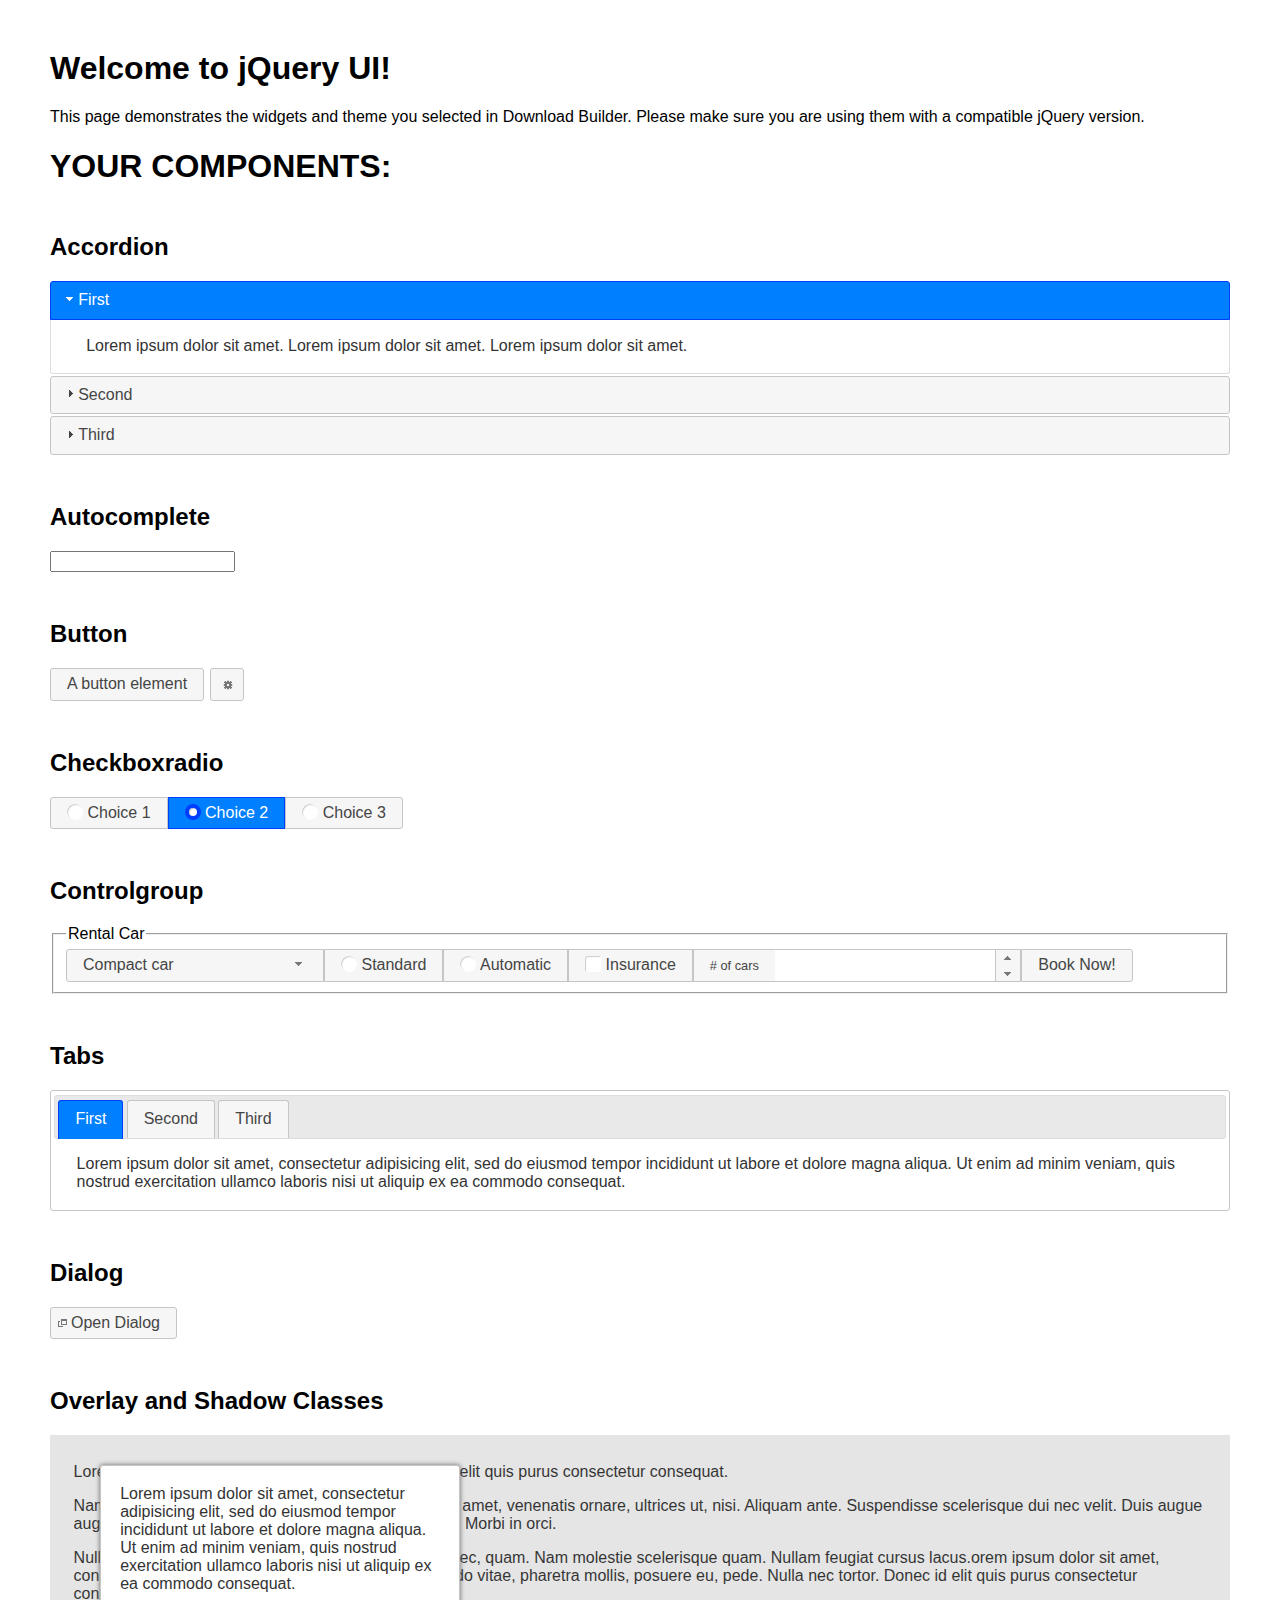
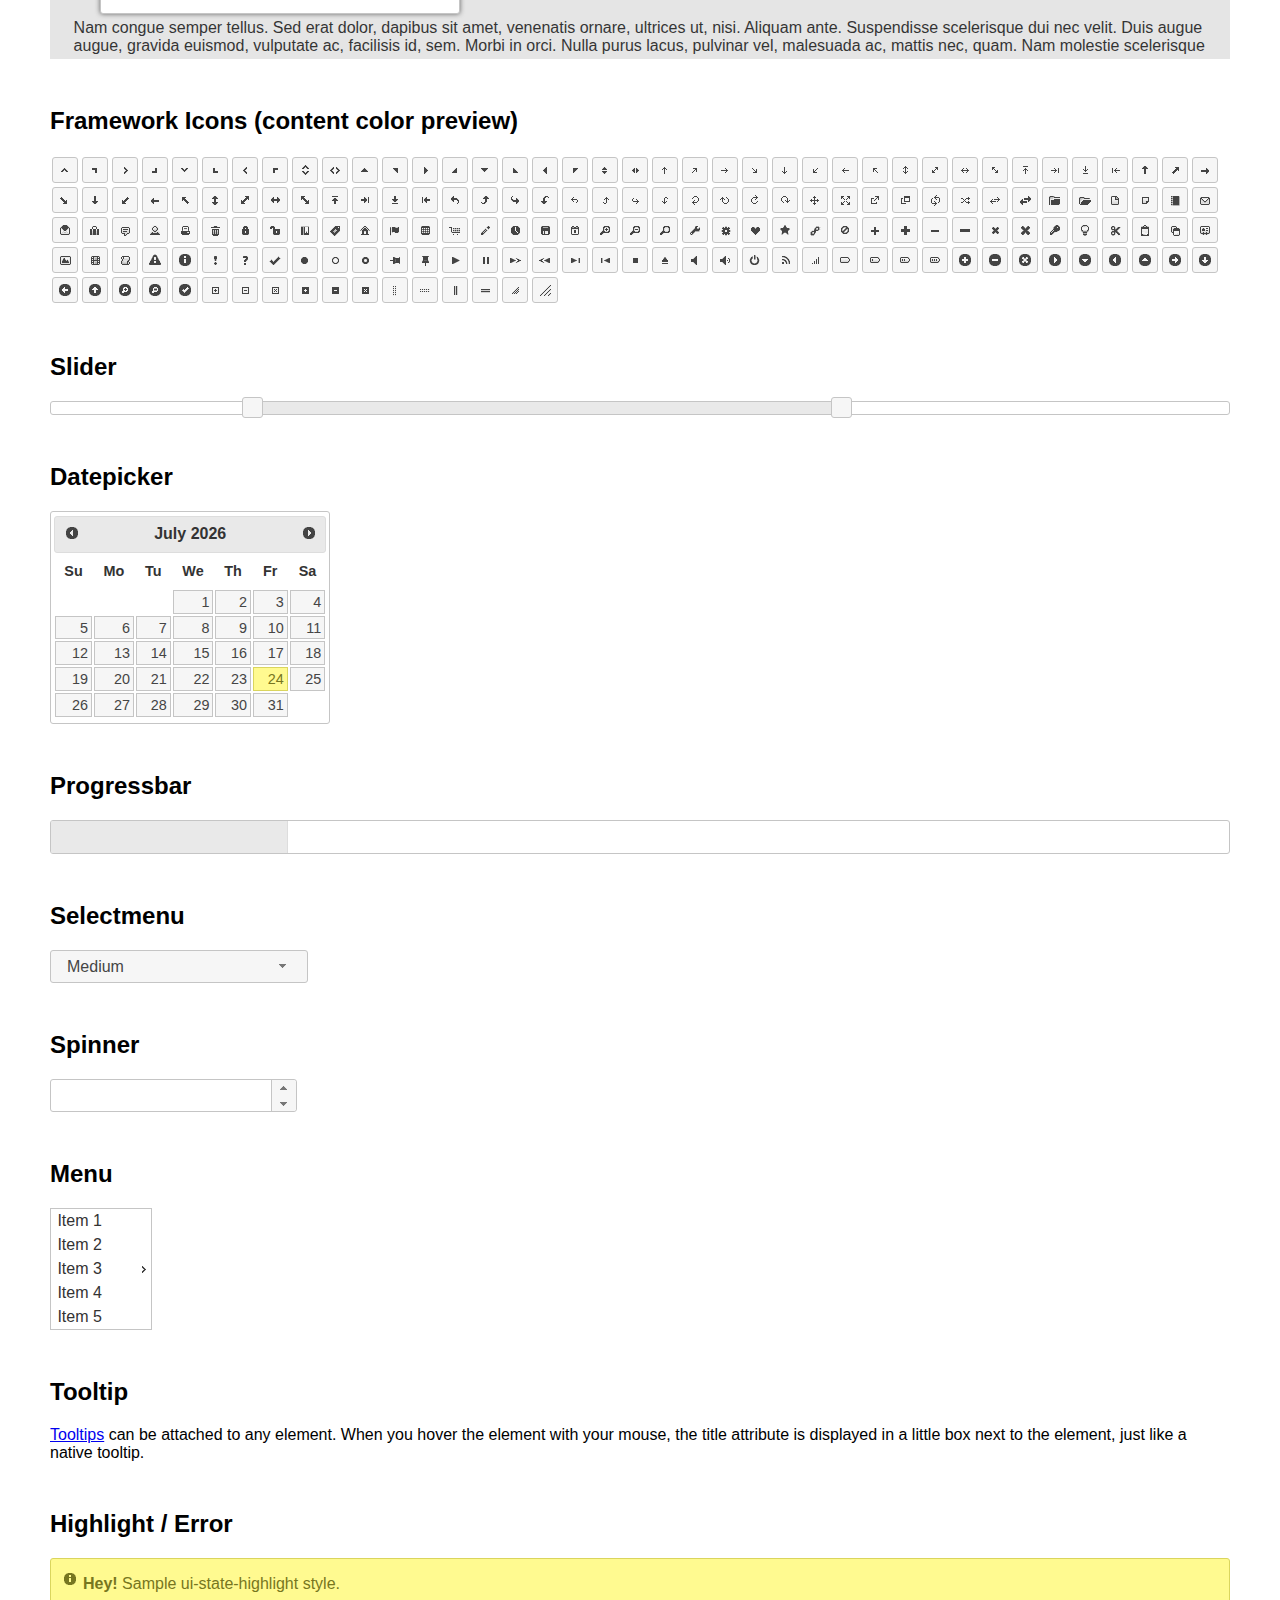
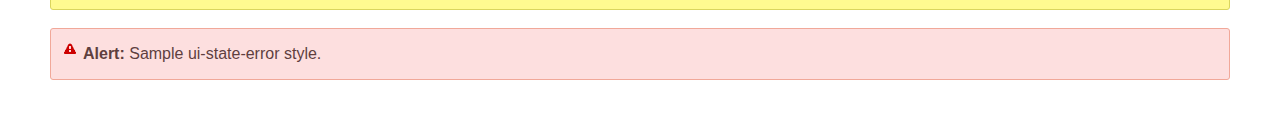
<file: ejercicioSesion3/javascript/jquery-ui-1.12.1.custom/index.html>
<!doctype html>
<html lang="us">
<head>
	<meta charset="utf-8">
	<title>jQuery UI Example Page</title>
	<link href="jquery-ui.css" rel="stylesheet">
	<style>
	body{
		font-family: "Trebuchet MS", sans-serif;
		margin: 50px;
	}
	.demoHeaders {
		margin-top: 2em;
	}
	#dialog-link {
		padding: .4em 1em .4em 20px;
		text-decoration: none;
		position: relative;
	}
	#dialog-link span.ui-icon {
		margin: 0 5px 0 0;
		position: absolute;
		left: .2em;
		top: 50%;
		margin-top: -8px;
	}
	#icons {
		margin: 0;
		padding: 0;
	}
	#icons li {
		margin: 2px;
		position: relative;
		padding: 4px 0;
		cursor: pointer;
		float: left;
		list-style: none;
	}
	#icons span.ui-icon {
		float: left;
		margin: 0 4px;
	}
	.fakewindowcontain .ui-widget-overlay {
		position: absolute;
	}
	select {
		width: 200px;
	}
	</style>
</head>
<body>

<h1>Welcome to jQuery UI!</h1>

<div class="ui-widget">
	<p>This page demonstrates the widgets and theme you selected in Download Builder. Please make sure you are using them with a compatible jQuery version.</p>
</div>

<h1>YOUR COMPONENTS:</h1>


<!-- Accordion -->
<h2 class="demoHeaders">Accordion</h2>
<div id="accordion">
	<h3>First</h3>
	<div>Lorem ipsum dolor sit amet. Lorem ipsum dolor sit amet. Lorem ipsum dolor sit amet.</div>
	<h3>Second</h3>
	<div>Phasellus mattis tincidunt nibh.</div>
	<h3>Third</h3>
	<div>Nam dui erat, auctor a, dignissim quis.</div>
</div>



<!-- Autocomplete -->
<h2 class="demoHeaders">Autocomplete</h2>
<div>
	<input id="autocomplete" title="type &quot;a&quot;">
</div>



<!-- Button -->
<h2 class="demoHeaders">Button</h2>
<button id="button">A button element</button>
<button id="button-icon">An icon-only button</button>



<!-- Checkboxradio -->
<h2 class="demoHeaders">Checkboxradio</h2>
<form style="margin-top: 1em;">
	<div id="radioset">
		<input type="radio" id="radio1" name="radio"><label for="radio1">Choice 1</label>
		<input type="radio" id="radio2" name="radio" checked="checked"><label for="radio2">Choice 2</label>
		<input type="radio" id="radio3" name="radio"><label for="radio3">Choice 3</label>
	</div>
</form>



<!-- Controlgroup -->
<h2 class="demoHeaders">Controlgroup</h2>
<fieldset>
	<legend>Rental Car</legend>
	<div id="controlgroup">
		<select id="car-type">
			<option>Compact car</option>
			<option>Midsize car</option>
			<option>Full size car</option>
			<option>SUV</option>
			<option>Luxury</option>
			<option>Truck</option>
			<option>Van</option>
		</select>
		<label for="transmission-standard">Standard</label>
		<input type="radio" name="transmission" id="transmission-standard">
		<label for="transmission-automatic">Automatic</label>
		<input type="radio" name="transmission" id="transmission-automatic">
		<label for="insurance">Insurance</label>
		<input type="checkbox" name="insurance" id="insurance">
		<label for="horizontal-spinner" class="ui-controlgroup-label"># of cars</label>
		<input id="horizontal-spinner" class="ui-spinner-input">
		<button>Book Now!</button>
	</div>
</fieldset>



<!-- Tabs -->
<h2 class="demoHeaders">Tabs</h2>
<div id="tabs">
	<ul>
		<li><a href="#tabs-1">First</a></li>
		<li><a href="#tabs-2">Second</a></li>
		<li><a href="#tabs-3">Third</a></li>
	</ul>
	<div id="tabs-1">Lorem ipsum dolor sit amet, consectetur adipisicing elit, sed do eiusmod tempor incididunt ut labore et dolore magna aliqua. Ut enim ad minim veniam, quis nostrud exercitation ullamco laboris nisi ut aliquip ex ea commodo consequat.</div>
	<div id="tabs-2">Phasellus mattis tincidunt nibh. Cras orci urna, blandit id, pretium vel, aliquet ornare, felis. Maecenas scelerisque sem non nisl. Fusce sed lorem in enim dictum bibendum.</div>
	<div id="tabs-3">Nam dui erat, auctor a, dignissim quis, sollicitudin eu, felis. Pellentesque nisi urna, interdum eget, sagittis et, consequat vestibulum, lacus. Mauris porttitor ullamcorper augue.</div>
</div>



<h2 class="demoHeaders">Dialog</h2>
<p>
	<button id="dialog-link" class="ui-button ui-corner-all ui-widget">
		<span class="ui-icon ui-icon-newwin"></span>Open Dialog
	</button>
</p>

<h2 class="demoHeaders">Overlay and Shadow Classes</h2>
<div style="position: relative; width: 96%; height: 200px; padding:1% 2%; overflow:hidden;" class="fakewindowcontain">
	<p>Lorem ipsum dolor sit amet,  Nulla nec tortor. Donec id elit quis purus consectetur consequat. </p><p>Nam congue semper tellus. Sed erat dolor, dapibus sit amet, venenatis ornare, ultrices ut, nisi. Aliquam ante. Suspendisse scelerisque dui nec velit. Duis augue augue, gravida euismod, vulputate ac, facilisis id, sem. Morbi in orci. </p><p>Nulla purus lacus, pulvinar vel, malesuada ac, mattis nec, quam. Nam molestie scelerisque quam. Nullam feugiat cursus lacus.orem ipsum dolor sit amet, consectetur adipiscing elit. Donec libero risus, commodo vitae, pharetra mollis, posuere eu, pede. Nulla nec tortor. Donec id elit quis purus consectetur consequat. </p><p>Nam congue semper tellus. Sed erat dolor, dapibus sit amet, venenatis ornare, ultrices ut, nisi. Aliquam ante. Suspendisse scelerisque dui nec velit. Duis augue augue, gravida euismod, vulputate ac, facilisis id, sem. Morbi in orci. Nulla purus lacus, pulvinar vel, malesuada ac, mattis nec, quam. Nam molestie scelerisque quam. </p><p>Nullam feugiat cursus lacus.orem ipsum dolor sit amet, consectetur adipiscing elit. Donec libero risus, commodo vitae, pharetra mollis, posuere eu, pede. Nulla nec tortor. Donec id elit quis purus consectetur consequat. Nam congue semper tellus. Sed erat dolor, dapibus sit amet, venenatis ornare, ultrices ut, nisi. Aliquam ante. </p><p>Suspendisse scelerisque dui nec velit. Duis augue augue, gravida euismod, vulputate ac, facilisis id, sem. Morbi in orci. Nulla purus lacus, pulvinar vel, malesuada ac, mattis nec, quam. Nam molestie scelerisque quam. Nullam feugiat cursus lacus.orem ipsum dolor sit amet, consectetur adipiscing elit. Donec libero risus, commodo vitae, pharetra mollis, posuere eu, pede. Nulla nec tortor. Donec id elit quis purus consectetur consequat. Nam congue semper tellus. Sed erat dolor, dapibus sit amet, venenatis ornare, ultrices ut, nisi. </p>

	<!-- ui-dialog -->
	<div class="ui-widget-overlay ui-front"></div>
	<div style="position: absolute; width: 320px; left: 50px; top: 30px; padding: 1.2em" class="ui-widget ui-front ui-widget-content ui-corner-all ui-widget-shadow">
		Lorem ipsum dolor sit amet, consectetur adipisicing elit, sed do eiusmod tempor incididunt ut labore et dolore magna aliqua. Ut enim ad minim veniam, quis nostrud exercitation ullamco laboris nisi ut aliquip ex ea commodo consequat.
	</div>

</div>

<!-- ui-dialog -->
<div id="dialog" title="Dialog Title">
	<p>Lorem ipsum dolor sit amet, consectetur adipisicing elit, sed do eiusmod tempor incididunt ut labore et dolore magna aliqua. Ut enim ad minim veniam, quis nostrud exercitation ullamco laboris nisi ut aliquip ex ea commodo consequat.</p>
</div>



<h2 class="demoHeaders">Framework Icons (content color preview)</h2>
<ul id="icons" class="ui-widget ui-helper-clearfix">
	<li class="ui-state-default ui-corner-all" title=".ui-icon-caret-1-n"><span class="ui-icon ui-icon-caret-1-n"></span></li>
	<li class="ui-state-default ui-corner-all" title=".ui-icon-caret-1-ne"><span class="ui-icon ui-icon-caret-1-ne"></span></li>
	<li class="ui-state-default ui-corner-all" title=".ui-icon-caret-1-e"><span class="ui-icon ui-icon-caret-1-e"></span></li>
	<li class="ui-state-default ui-corner-all" title=".ui-icon-caret-1-se"><span class="ui-icon ui-icon-caret-1-se"></span></li>
	<li class="ui-state-default ui-corner-all" title=".ui-icon-caret-1-s"><span class="ui-icon ui-icon-caret-1-s"></span></li>
	<li class="ui-state-default ui-corner-all" title=".ui-icon-caret-1-sw"><span class="ui-icon ui-icon-caret-1-sw"></span></li>
	<li class="ui-state-default ui-corner-all" title=".ui-icon-caret-1-w"><span class="ui-icon ui-icon-caret-1-w"></span></li>
	<li class="ui-state-default ui-corner-all" title=".ui-icon-caret-1-nw"><span class="ui-icon ui-icon-caret-1-nw"></span></li>
	<li class="ui-state-default ui-corner-all" title=".ui-icon-caret-2-n-s"><span class="ui-icon ui-icon-caret-2-n-s"></span></li>
	<li class="ui-state-default ui-corner-all" title=".ui-icon-caret-2-e-w"><span class="ui-icon ui-icon-caret-2-e-w"></span></li>
	<li class="ui-state-default ui-corner-all" title=".ui-icon-triangle-1-n"><span class="ui-icon ui-icon-triangle-1-n"></span></li>
	<li class="ui-state-default ui-corner-all" title=".ui-icon-triangle-1-ne"><span class="ui-icon ui-icon-triangle-1-ne"></span></li>
	<li class="ui-state-default ui-corner-all" title=".ui-icon-triangle-1-e"><span class="ui-icon ui-icon-triangle-1-e"></span></li>
	<li class="ui-state-default ui-corner-all" title=".ui-icon-triangle-1-se"><span class="ui-icon ui-icon-triangle-1-se"></span></li>
	<li class="ui-state-default ui-corner-all" title=".ui-icon-triangle-1-s"><span class="ui-icon ui-icon-triangle-1-s"></span></li>
	<li class="ui-state-default ui-corner-all" title=".ui-icon-triangle-1-sw"><span class="ui-icon ui-icon-triangle-1-sw"></span></li>
	<li class="ui-state-default ui-corner-all" title=".ui-icon-triangle-1-w"><span class="ui-icon ui-icon-triangle-1-w"></span></li>
	<li class="ui-state-default ui-corner-all" title=".ui-icon-triangle-1-nw"><span class="ui-icon ui-icon-triangle-1-nw"></span></li>
	<li class="ui-state-default ui-corner-all" title=".ui-icon-triangle-2-n-s"><span class="ui-icon ui-icon-triangle-2-n-s"></span></li>
	<li class="ui-state-default ui-corner-all" title=".ui-icon-triangle-2-e-w"><span class="ui-icon ui-icon-triangle-2-e-w"></span></li>
	<li class="ui-state-default ui-corner-all" title=".ui-icon-arrow-1-n"><span class="ui-icon ui-icon-arrow-1-n"></span></li>
	<li class="ui-state-default ui-corner-all" title=".ui-icon-arrow-1-ne"><span class="ui-icon ui-icon-arrow-1-ne"></span></li>
	<li class="ui-state-default ui-corner-all" title=".ui-icon-arrow-1-e"><span class="ui-icon ui-icon-arrow-1-e"></span></li>
	<li class="ui-state-default ui-corner-all" title=".ui-icon-arrow-1-se"><span class="ui-icon ui-icon-arrow-1-se"></span></li>
	<li class="ui-state-default ui-corner-all" title=".ui-icon-arrow-1-s"><span class="ui-icon ui-icon-arrow-1-s"></span></li>
	<li class="ui-state-default ui-corner-all" title=".ui-icon-arrow-1-sw"><span class="ui-icon ui-icon-arrow-1-sw"></span></li>
	<li class="ui-state-default ui-corner-all" title=".ui-icon-arrow-1-w"><span class="ui-icon ui-icon-arrow-1-w"></span></li>
	<li class="ui-state-default ui-corner-all" title=".ui-icon-arrow-1-nw"><span class="ui-icon ui-icon-arrow-1-nw"></span></li>
	<li class="ui-state-default ui-corner-all" title=".ui-icon-arrow-2-n-s"><span class="ui-icon ui-icon-arrow-2-n-s"></span></li>
	<li class="ui-state-default ui-corner-all" title=".ui-icon-arrow-2-ne-sw"><span class="ui-icon ui-icon-arrow-2-ne-sw"></span></li>
	<li class="ui-state-default ui-corner-all" title=".ui-icon-arrow-2-e-w"><span class="ui-icon ui-icon-arrow-2-e-w"></span></li>
	<li class="ui-state-default ui-corner-all" title=".ui-icon-arrow-2-se-nw"><span class="ui-icon ui-icon-arrow-2-se-nw"></span></li>
	<li class="ui-state-default ui-corner-all" title=".ui-icon-arrowstop-1-n"><span class="ui-icon ui-icon-arrowstop-1-n"></span></li>
	<li class="ui-state-default ui-corner-all" title=".ui-icon-arrowstop-1-e"><span class="ui-icon ui-icon-arrowstop-1-e"></span></li>
	<li class="ui-state-default ui-corner-all" title=".ui-icon-arrowstop-1-s"><span class="ui-icon ui-icon-arrowstop-1-s"></span></li>
	<li class="ui-state-default ui-corner-all" title=".ui-icon-arrowstop-1-w"><span class="ui-icon ui-icon-arrowstop-1-w"></span></li>
	<li class="ui-state-default ui-corner-all" title=".ui-icon-arrowthick-1-n"><span class="ui-icon ui-icon-arrowthick-1-n"></span></li>
	<li class="ui-state-default ui-corner-all" title=".ui-icon-arrowthick-1-ne"><span class="ui-icon ui-icon-arrowthick-1-ne"></span></li>
	<li class="ui-state-default ui-corner-all" title=".ui-icon-arrowthick-1-e"><span class="ui-icon ui-icon-arrowthick-1-e"></span></li>
	<li class="ui-state-default ui-corner-all" title=".ui-icon-arrowthick-1-se"><span class="ui-icon ui-icon-arrowthick-1-se"></span></li>
	<li class="ui-state-default ui-corner-all" title=".ui-icon-arrowthick-1-s"><span class="ui-icon ui-icon-arrowthick-1-s"></span></li>
	<li class="ui-state-default ui-corner-all" title=".ui-icon-arrowthick-1-sw"><span class="ui-icon ui-icon-arrowthick-1-sw"></span></li>
	<li class="ui-state-default ui-corner-all" title=".ui-icon-arrowthick-1-w"><span class="ui-icon ui-icon-arrowthick-1-w"></span></li>
	<li class="ui-state-default ui-corner-all" title=".ui-icon-arrowthick-1-nw"><span class="ui-icon ui-icon-arrowthick-1-nw"></span></li>
	<li class="ui-state-default ui-corner-all" title=".ui-icon-arrowthick-2-n-s"><span class="ui-icon ui-icon-arrowthick-2-n-s"></span></li>
	<li class="ui-state-default ui-corner-all" title=".ui-icon-arrowthick-2-ne-sw"><span class="ui-icon ui-icon-arrowthick-2-ne-sw"></span></li>
	<li class="ui-state-default ui-corner-all" title=".ui-icon-arrowthick-2-e-w"><span class="ui-icon ui-icon-arrowthick-2-e-w"></span></li>
	<li class="ui-state-default ui-corner-all" title=".ui-icon-arrowthick-2-se-nw"><span class="ui-icon ui-icon-arrowthick-2-se-nw"></span></li>
	<li class="ui-state-default ui-corner-all" title=".ui-icon-arrowthickstop-1-n"><span class="ui-icon ui-icon-arrowthickstop-1-n"></span></li>
	<li class="ui-state-default ui-corner-all" title=".ui-icon-arrowthickstop-1-e"><span class="ui-icon ui-icon-arrowthickstop-1-e"></span></li>
	<li class="ui-state-default ui-corner-all" title=".ui-icon-arrowthickstop-1-s"><span class="ui-icon ui-icon-arrowthickstop-1-s"></span></li>
	<li class="ui-state-default ui-corner-all" title=".ui-icon-arrowthickstop-1-w"><span class="ui-icon ui-icon-arrowthickstop-1-w"></span></li>
	<li class="ui-state-default ui-corner-all" title=".ui-icon-arrowreturnthick-1-w"><span class="ui-icon ui-icon-arrowreturnthick-1-w"></span></li>
	<li class="ui-state-default ui-corner-all" title=".ui-icon-arrowreturnthick-1-n"><span class="ui-icon ui-icon-arrowreturnthick-1-n"></span></li>
	<li class="ui-state-default ui-corner-all" title=".ui-icon-arrowreturnthick-1-e"><span class="ui-icon ui-icon-arrowreturnthick-1-e"></span></li>
	<li class="ui-state-default ui-corner-all" title=".ui-icon-arrowreturnthick-1-s"><span class="ui-icon ui-icon-arrowreturnthick-1-s"></span></li>
	<li class="ui-state-default ui-corner-all" title=".ui-icon-arrowreturn-1-w"><span class="ui-icon ui-icon-arrowreturn-1-w"></span></li>
	<li class="ui-state-default ui-corner-all" title=".ui-icon-arrowreturn-1-n"><span class="ui-icon ui-icon-arrowreturn-1-n"></span></li>
	<li class="ui-state-default ui-corner-all" title=".ui-icon-arrowreturn-1-e"><span class="ui-icon ui-icon-arrowreturn-1-e"></span></li>
	<li class="ui-state-default ui-corner-all" title=".ui-icon-arrowreturn-1-s"><span class="ui-icon ui-icon-arrowreturn-1-s"></span></li>
	<li class="ui-state-default ui-corner-all" title=".ui-icon-arrowrefresh-1-w"><span class="ui-icon ui-icon-arrowrefresh-1-w"></span></li>
	<li class="ui-state-default ui-corner-all" title=".ui-icon-arrowrefresh-1-n"><span class="ui-icon ui-icon-arrowrefresh-1-n"></span></li>
	<li class="ui-state-default ui-corner-all" title=".ui-icon-arrowrefresh-1-e"><span class="ui-icon ui-icon-arrowrefresh-1-e"></span></li>
	<li class="ui-state-default ui-corner-all" title=".ui-icon-arrowrefresh-1-s"><span class="ui-icon ui-icon-arrowrefresh-1-s"></span></li>
	<li class="ui-state-default ui-corner-all" title=".ui-icon-arrow-4"><span class="ui-icon ui-icon-arrow-4"></span></li>
	<li class="ui-state-default ui-corner-all" title=".ui-icon-arrow-4-diag"><span class="ui-icon ui-icon-arrow-4-diag"></span></li>
	<li class="ui-state-default ui-corner-all" title=".ui-icon-extlink"><span class="ui-icon ui-icon-extlink"></span></li>
	<li class="ui-state-default ui-corner-all" title=".ui-icon-newwin"><span class="ui-icon ui-icon-newwin"></span></li>
	<li class="ui-state-default ui-corner-all" title=".ui-icon-refresh"><span class="ui-icon ui-icon-refresh"></span></li>
	<li class="ui-state-default ui-corner-all" title=".ui-icon-shuffle"><span class="ui-icon ui-icon-shuffle"></span></li>
	<li class="ui-state-default ui-corner-all" title=".ui-icon-transfer-e-w"><span class="ui-icon ui-icon-transfer-e-w"></span></li>
	<li class="ui-state-default ui-corner-all" title=".ui-icon-transferthick-e-w"><span class="ui-icon ui-icon-transferthick-e-w"></span></li>
	<li class="ui-state-default ui-corner-all" title=".ui-icon-folder-collapsed"><span class="ui-icon ui-icon-folder-collapsed"></span></li>
	<li class="ui-state-default ui-corner-all" title=".ui-icon-folder-open"><span class="ui-icon ui-icon-folder-open"></span></li>
	<li class="ui-state-default ui-corner-all" title=".ui-icon-document"><span class="ui-icon ui-icon-document"></span></li>
	<li class="ui-state-default ui-corner-all" title=".ui-icon-document-b"><span class="ui-icon ui-icon-document-b"></span></li>
	<li class="ui-state-default ui-corner-all" title=".ui-icon-note"><span class="ui-icon ui-icon-note"></span></li>
	<li class="ui-state-default ui-corner-all" title=".ui-icon-mail-closed"><span class="ui-icon ui-icon-mail-closed"></span></li>
	<li class="ui-state-default ui-corner-all" title=".ui-icon-mail-open"><span class="ui-icon ui-icon-mail-open"></span></li>
	<li class="ui-state-default ui-corner-all" title=".ui-icon-suitcase"><span class="ui-icon ui-icon-suitcase"></span></li>
	<li class="ui-state-default ui-corner-all" title=".ui-icon-comment"><span class="ui-icon ui-icon-comment"></span></li>
	<li class="ui-state-default ui-corner-all" title=".ui-icon-person"><span class="ui-icon ui-icon-person"></span></li>
	<li class="ui-state-default ui-corner-all" title=".ui-icon-print"><span class="ui-icon ui-icon-print"></span></li>
	<li class="ui-state-default ui-corner-all" title=".ui-icon-trash"><span class="ui-icon ui-icon-trash"></span></li>
	<li class="ui-state-default ui-corner-all" title=".ui-icon-locked"><span class="ui-icon ui-icon-locked"></span></li>
	<li class="ui-state-default ui-corner-all" title=".ui-icon-unlocked"><span class="ui-icon ui-icon-unlocked"></span></li>
	<li class="ui-state-default ui-corner-all" title=".ui-icon-bookmark"><span class="ui-icon ui-icon-bookmark"></span></li>
	<li class="ui-state-default ui-corner-all" title=".ui-icon-tag"><span class="ui-icon ui-icon-tag"></span></li>
	<li class="ui-state-default ui-corner-all" title=".ui-icon-home"><span class="ui-icon ui-icon-home"></span></li>
	<li class="ui-state-default ui-corner-all" title=".ui-icon-flag"><span class="ui-icon ui-icon-flag"></span></li>
	<li class="ui-state-default ui-corner-all" title=".ui-icon-calculator"><span class="ui-icon ui-icon-calculator"></span></li>
	<li class="ui-state-default ui-corner-all" title=".ui-icon-cart"><span class="ui-icon ui-icon-cart"></span></li>
	<li class="ui-state-default ui-corner-all" title=".ui-icon-pencil"><span class="ui-icon ui-icon-pencil"></span></li>
	<li class="ui-state-default ui-corner-all" title=".ui-icon-clock"><span class="ui-icon ui-icon-clock"></span></li>
	<li class="ui-state-default ui-corner-all" title=".ui-icon-disk"><span class="ui-icon ui-icon-disk"></span></li>
	<li class="ui-state-default ui-corner-all" title=".ui-icon-calendar"><span class="ui-icon ui-icon-calendar"></span></li>
	<li class="ui-state-default ui-corner-all" title=".ui-icon-zoomin"><span class="ui-icon ui-icon-zoomin"></span></li>
	<li class="ui-state-default ui-corner-all" title=".ui-icon-zoomout"><span class="ui-icon ui-icon-zoomout"></span></li>
	<li class="ui-state-default ui-corner-all" title=".ui-icon-search"><span class="ui-icon ui-icon-search"></span></li>
	<li class="ui-state-default ui-corner-all" title=".ui-icon-wrench"><span class="ui-icon ui-icon-wrench"></span></li>
	<li class="ui-state-default ui-corner-all" title=".ui-icon-gear"><span class="ui-icon ui-icon-gear"></span></li>
	<li class="ui-state-default ui-corner-all" title=".ui-icon-heart"><span class="ui-icon ui-icon-heart"></span></li>
	<li class="ui-state-default ui-corner-all" title=".ui-icon-star"><span class="ui-icon ui-icon-star"></span></li>
	<li class="ui-state-default ui-corner-all" title=".ui-icon-link"><span class="ui-icon ui-icon-link"></span></li>
	<li class="ui-state-default ui-corner-all" title=".ui-icon-cancel"><span class="ui-icon ui-icon-cancel"></span></li>
	<li class="ui-state-default ui-corner-all" title=".ui-icon-plus"><span class="ui-icon ui-icon-plus"></span></li>
	<li class="ui-state-default ui-corner-all" title=".ui-icon-plusthick"><span class="ui-icon ui-icon-plusthick"></span></li>
	<li class="ui-state-default ui-corner-all" title=".ui-icon-minus"><span class="ui-icon ui-icon-minus"></span></li>
	<li class="ui-state-default ui-corner-all" title=".ui-icon-minusthick"><span class="ui-icon ui-icon-minusthick"></span></li>
	<li class="ui-state-default ui-corner-all" title=".ui-icon-close"><span class="ui-icon ui-icon-close"></span></li>
	<li class="ui-state-default ui-corner-all" title=".ui-icon-closethick"><span class="ui-icon ui-icon-closethick"></span></li>
	<li class="ui-state-default ui-corner-all" title=".ui-icon-key"><span class="ui-icon ui-icon-key"></span></li>
	<li class="ui-state-default ui-corner-all" title=".ui-icon-lightbulb"><span class="ui-icon ui-icon-lightbulb"></span></li>
	<li class="ui-state-default ui-corner-all" title=".ui-icon-scissors"><span class="ui-icon ui-icon-scissors"></span></li>
	<li class="ui-state-default ui-corner-all" title=".ui-icon-clipboard"><span class="ui-icon ui-icon-clipboard"></span></li>
	<li class="ui-state-default ui-corner-all" title=".ui-icon-copy"><span class="ui-icon ui-icon-copy"></span></li>
	<li class="ui-state-default ui-corner-all" title=".ui-icon-contact"><span class="ui-icon ui-icon-contact"></span></li>
	<li class="ui-state-default ui-corner-all" title=".ui-icon-image"><span class="ui-icon ui-icon-image"></span></li>
	<li class="ui-state-default ui-corner-all" title=".ui-icon-video"><span class="ui-icon ui-icon-video"></span></li>
	<li class="ui-state-default ui-corner-all" title=".ui-icon-script"><span class="ui-icon ui-icon-script"></span></li>
	<li class="ui-state-default ui-corner-all" title=".ui-icon-alert"><span class="ui-icon ui-icon-alert"></span></li>
	<li class="ui-state-default ui-corner-all" title=".ui-icon-info"><span class="ui-icon ui-icon-info"></span></li>
	<li class="ui-state-default ui-corner-all" title=".ui-icon-notice"><span class="ui-icon ui-icon-notice"></span></li>
	<li class="ui-state-default ui-corner-all" title=".ui-icon-help"><span class="ui-icon ui-icon-help"></span></li>
	<li class="ui-state-default ui-corner-all" title=".ui-icon-check"><span class="ui-icon ui-icon-check"></span></li>
	<li class="ui-state-default ui-corner-all" title=".ui-icon-bullet"><span class="ui-icon ui-icon-bullet"></span></li>
	<li class="ui-state-default ui-corner-all" title=".ui-icon-radio-off"><span class="ui-icon ui-icon-radio-off"></span></li>
	<li class="ui-state-default ui-corner-all" title=".ui-icon-radio-on"><span class="ui-icon ui-icon-radio-on"></span></li>
	<li class="ui-state-default ui-corner-all" title=".ui-icon-pin-w"><span class="ui-icon ui-icon-pin-w"></span></li>
	<li class="ui-state-default ui-corner-all" title=".ui-icon-pin-s"><span class="ui-icon ui-icon-pin-s"></span></li>
	<li class="ui-state-default ui-corner-all" title=".ui-icon-play"><span class="ui-icon ui-icon-play"></span></li>
	<li class="ui-state-default ui-corner-all" title=".ui-icon-pause"><span class="ui-icon ui-icon-pause"></span></li>
	<li class="ui-state-default ui-corner-all" title=".ui-icon-seek-next"><span class="ui-icon ui-icon-seek-next"></span></li>
	<li class="ui-state-default ui-corner-all" title=".ui-icon-seek-prev"><span class="ui-icon ui-icon-seek-prev"></span></li>
	<li class="ui-state-default ui-corner-all" title=".ui-icon-seek-end"><span class="ui-icon ui-icon-seek-end"></span></li>
	<li class="ui-state-default ui-corner-all" title=".ui-icon-seek-first"><span class="ui-icon ui-icon-seek-first"></span></li>
	<li class="ui-state-default ui-corner-all" title=".ui-icon-stop"><span class="ui-icon ui-icon-stop"></span></li>
	<li class="ui-state-default ui-corner-all" title=".ui-icon-eject"><span class="ui-icon ui-icon-eject"></span></li>
	<li class="ui-state-default ui-corner-all" title=".ui-icon-volume-off"><span class="ui-icon ui-icon-volume-off"></span></li>
	<li class="ui-state-default ui-corner-all" title=".ui-icon-volume-on"><span class="ui-icon ui-icon-volume-on"></span></li>
	<li class="ui-state-default ui-corner-all" title=".ui-icon-power"><span class="ui-icon ui-icon-power"></span></li>
	<li class="ui-state-default ui-corner-all" title=".ui-icon-signal-diag"><span class="ui-icon ui-icon-signal-diag"></span></li>
	<li class="ui-state-default ui-corner-all" title=".ui-icon-signal"><span class="ui-icon ui-icon-signal"></span></li>
	<li class="ui-state-default ui-corner-all" title=".ui-icon-battery-0"><span class="ui-icon ui-icon-battery-0"></span></li>
	<li class="ui-state-default ui-corner-all" title=".ui-icon-battery-1"><span class="ui-icon ui-icon-battery-1"></span></li>
	<li class="ui-state-default ui-corner-all" title=".ui-icon-battery-2"><span class="ui-icon ui-icon-battery-2"></span></li>
	<li class="ui-state-default ui-corner-all" title=".ui-icon-battery-3"><span class="ui-icon ui-icon-battery-3"></span></li>
	<li class="ui-state-default ui-corner-all" title=".ui-icon-circle-plus"><span class="ui-icon ui-icon-circle-plus"></span></li>
	<li class="ui-state-default ui-corner-all" title=".ui-icon-circle-minus"><span class="ui-icon ui-icon-circle-minus"></span></li>
	<li class="ui-state-default ui-corner-all" title=".ui-icon-circle-close"><span class="ui-icon ui-icon-circle-close"></span></li>
	<li class="ui-state-default ui-corner-all" title=".ui-icon-circle-triangle-e"><span class="ui-icon ui-icon-circle-triangle-e"></span></li>
	<li class="ui-state-default ui-corner-all" title=".ui-icon-circle-triangle-s"><span class="ui-icon ui-icon-circle-triangle-s"></span></li>
	<li class="ui-state-default ui-corner-all" title=".ui-icon-circle-triangle-w"><span class="ui-icon ui-icon-circle-triangle-w"></span></li>
	<li class="ui-state-default ui-corner-all" title=".ui-icon-circle-triangle-n"><span class="ui-icon ui-icon-circle-triangle-n"></span></li>
	<li class="ui-state-default ui-corner-all" title=".ui-icon-circle-arrow-e"><span class="ui-icon ui-icon-circle-arrow-e"></span></li>
	<li class="ui-state-default ui-corner-all" title=".ui-icon-circle-arrow-s"><span class="ui-icon ui-icon-circle-arrow-s"></span></li>
	<li class="ui-state-default ui-corner-all" title=".ui-icon-circle-arrow-w"><span class="ui-icon ui-icon-circle-arrow-w"></span></li>
	<li class="ui-state-default ui-corner-all" title=".ui-icon-circle-arrow-n"><span class="ui-icon ui-icon-circle-arrow-n"></span></li>
	<li class="ui-state-default ui-corner-all" title=".ui-icon-circle-zoomin"><span class="ui-icon ui-icon-circle-zoomin"></span></li>
	<li class="ui-state-default ui-corner-all" title=".ui-icon-circle-zoomout"><span class="ui-icon ui-icon-circle-zoomout"></span></li>
	<li class="ui-state-default ui-corner-all" title=".ui-icon-circle-check"><span class="ui-icon ui-icon-circle-check"></span></li>
	<li class="ui-state-default ui-corner-all" title=".ui-icon-circlesmall-plus"><span class="ui-icon ui-icon-circlesmall-plus"></span></li>
	<li class="ui-state-default ui-corner-all" title=".ui-icon-circlesmall-minus"><span class="ui-icon ui-icon-circlesmall-minus"></span></li>
	<li class="ui-state-default ui-corner-all" title=".ui-icon-circlesmall-close"><span class="ui-icon ui-icon-circlesmall-close"></span></li>
	<li class="ui-state-default ui-corner-all" title=".ui-icon-squaresmall-plus"><span class="ui-icon ui-icon-squaresmall-plus"></span></li>
	<li class="ui-state-default ui-corner-all" title=".ui-icon-squaresmall-minus"><span class="ui-icon ui-icon-squaresmall-minus"></span></li>
	<li class="ui-state-default ui-corner-all" title=".ui-icon-squaresmall-close"><span class="ui-icon ui-icon-squaresmall-close"></span></li>
	<li class="ui-state-default ui-corner-all" title=".ui-icon-grip-dotted-vertical"><span class="ui-icon ui-icon-grip-dotted-vertical"></span></li>
	<li class="ui-state-default ui-corner-all" title=".ui-icon-grip-dotted-horizontal"><span class="ui-icon ui-icon-grip-dotted-horizontal"></span></li>
	<li class="ui-state-default ui-corner-all" title=".ui-icon-grip-solid-vertical"><span class="ui-icon ui-icon-grip-solid-vertical"></span></li>
	<li class="ui-state-default ui-corner-all" title=".ui-icon-grip-solid-horizontal"><span class="ui-icon ui-icon-grip-solid-horizontal"></span></li>
	<li class="ui-state-default ui-corner-all" title=".ui-icon-gripsmall-diagonal-se"><span class="ui-icon ui-icon-gripsmall-diagonal-se"></span></li>
	<li class="ui-state-default ui-corner-all" title=".ui-icon-grip-diagonal-se"><span class="ui-icon ui-icon-grip-diagonal-se"></span></li>
</ul>


<!-- Slider -->
<h2 class="demoHeaders">Slider</h2>
<div id="slider"></div>



<!-- Datepicker -->
<h2 class="demoHeaders">Datepicker</h2>
<div id="datepicker"></div>



<!-- Progressbar -->
<h2 class="demoHeaders">Progressbar</h2>
<div id="progressbar"></div>



<!-- Progressbar -->
<h2 class="demoHeaders">Selectmenu</h2>
<select id="selectmenu">
	<option>Slower</option>
	<option>Slow</option>
	<option selected="selected">Medium</option>
	<option>Fast</option>
	<option>Faster</option>
</select>



<!-- Spinner -->
<h2 class="demoHeaders">Spinner</h2>
<input id="spinner">



<!-- Menu -->
<h2 class="demoHeaders">Menu</h2>
<ul style="width:100px;" id="menu">
	<li><div>Item 1</div></li>
	<li><div>Item 2</div></li>
	<li><div>Item 3</div>
		<ul>
			<li><div>Item 3-1</div></li>
			<li><div>Item 3-2</div></li>
			<li><div>Item 3-3</div></li>
			<li><div>Item 3-4</div></li>
			<li><div>Item 3-5</div></li>
		</ul>
	</li>
	<li><div>Item 4</div></li>
	<li><div>Item 5</div></li>
</ul>



<!-- Tooltip -->
<h2 class="demoHeaders">Tooltip</h2>
<p id="tooltip">
	<a href="#" title="That&apos;s what this widget is">Tooltips</a> can be attached to any element. When you hover
the element with your mouse, the title attribute is displayed in a little box next to the element, just like a native tooltip.
</p>


<!-- Highlight / Error -->
<h2 class="demoHeaders">Highlight / Error</h2>
<div class="ui-widget">
	<div class="ui-state-highlight ui-corner-all" style="margin-top: 20px; padding: 0 .7em;">
		<p><span class="ui-icon ui-icon-info" style="float: left; margin-right: .3em;"></span>
		<strong>Hey!</strong> Sample ui-state-highlight style.</p>
	</div>
</div>
<br>
<div class="ui-widget">
	<div class="ui-state-error ui-corner-all" style="padding: 0 .7em;">
		<p><span class="ui-icon ui-icon-alert" style="float: left; margin-right: .3em;"></span>
		<strong>Alert:</strong> Sample ui-state-error style.</p>
	</div>
</div>

<script src="external/jquery/jquery.js"></script>
<script src="jquery-ui.js"></script>
<script>

$( "#accordion" ).accordion();



var availableTags = [
	"ActionScript",
	"AppleScript",
	"Asp",
	"BASIC",
	"C",
	"C++",
	"Clojure",
	"COBOL",
	"ColdFusion",
	"Erlang",
	"Fortran",
	"Groovy",
	"Haskell",
	"Java",
	"JavaScript",
	"Lisp",
	"Perl",
	"PHP",
	"Python",
	"Ruby",
	"Scala",
	"Scheme"
];
$( "#autocomplete" ).autocomplete({
	source: availableTags
});



$( "#button" ).button();
$( "#button-icon" ).button({
	icon: "ui-icon-gear",
	showLabel: false
});



$( "#radioset" ).buttonset();



$( "#controlgroup" ).controlgroup();



$( "#tabs" ).tabs();



$( "#dialog" ).dialog({
	autoOpen: false,
	width: 400,
	buttons: [
		{
			text: "Ok",
			click: function() {
				$( this ).dialog( "close" );
			}
		},
		{
			text: "Cancel",
			click: function() {
				$( this ).dialog( "close" );
			}
		}
	]
});

// Link to open the dialog
$( "#dialog-link" ).click(function( event ) {
	$( "#dialog" ).dialog( "open" );
	event.preventDefault();
});



$( "#datepicker" ).datepicker({
	inline: true
});



$( "#slider" ).slider({
	range: true,
	values: [ 17, 67 ]
});



$( "#progressbar" ).progressbar({
	value: 20
});



$( "#spinner" ).spinner();



$( "#menu" ).menu();



$( "#tooltip" ).tooltip();



$( "#selectmenu" ).selectmenu();


// Hover states on the static widgets
$( "#dialog-link, #icons li" ).hover(
	function() {
		$( this ).addClass( "ui-state-hover" );
	},
	function() {
		$( this ).removeClass( "ui-state-hover" );
	}
);
</script>
</body>
</html>
</file>
